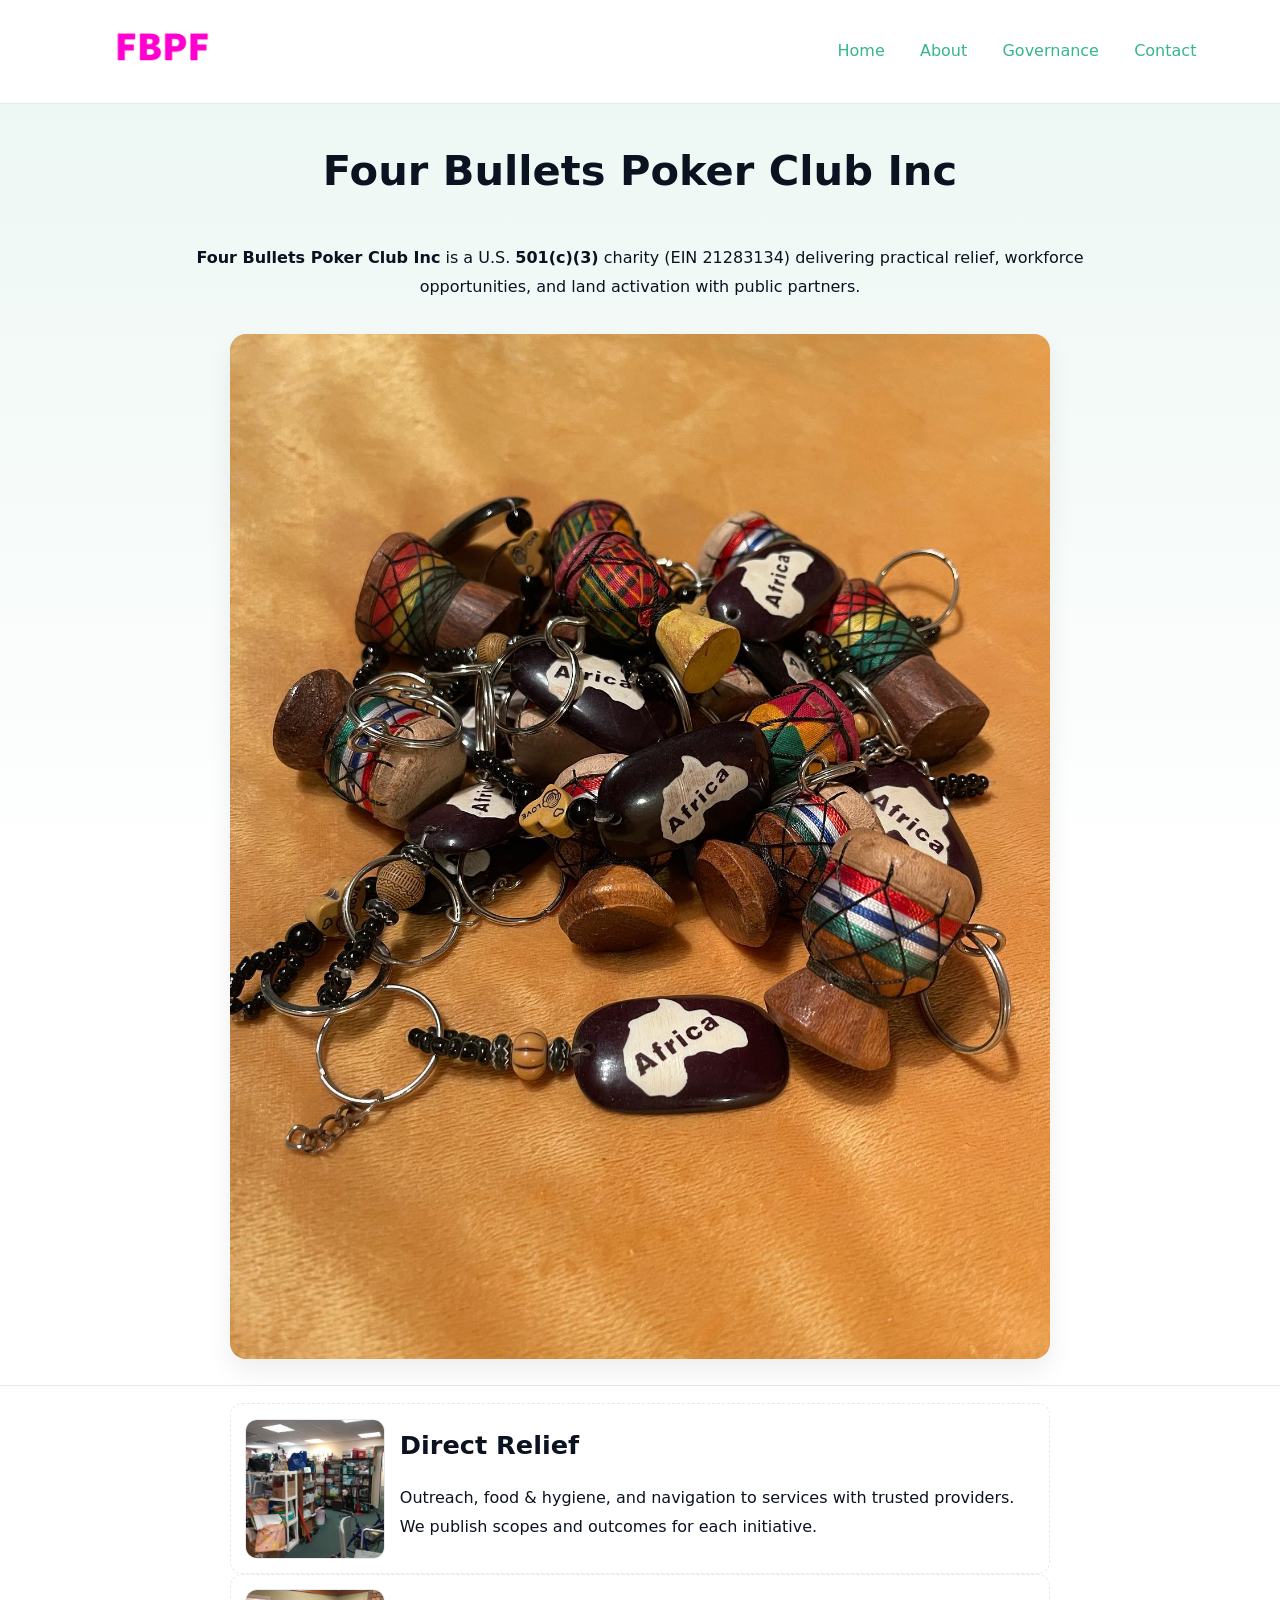
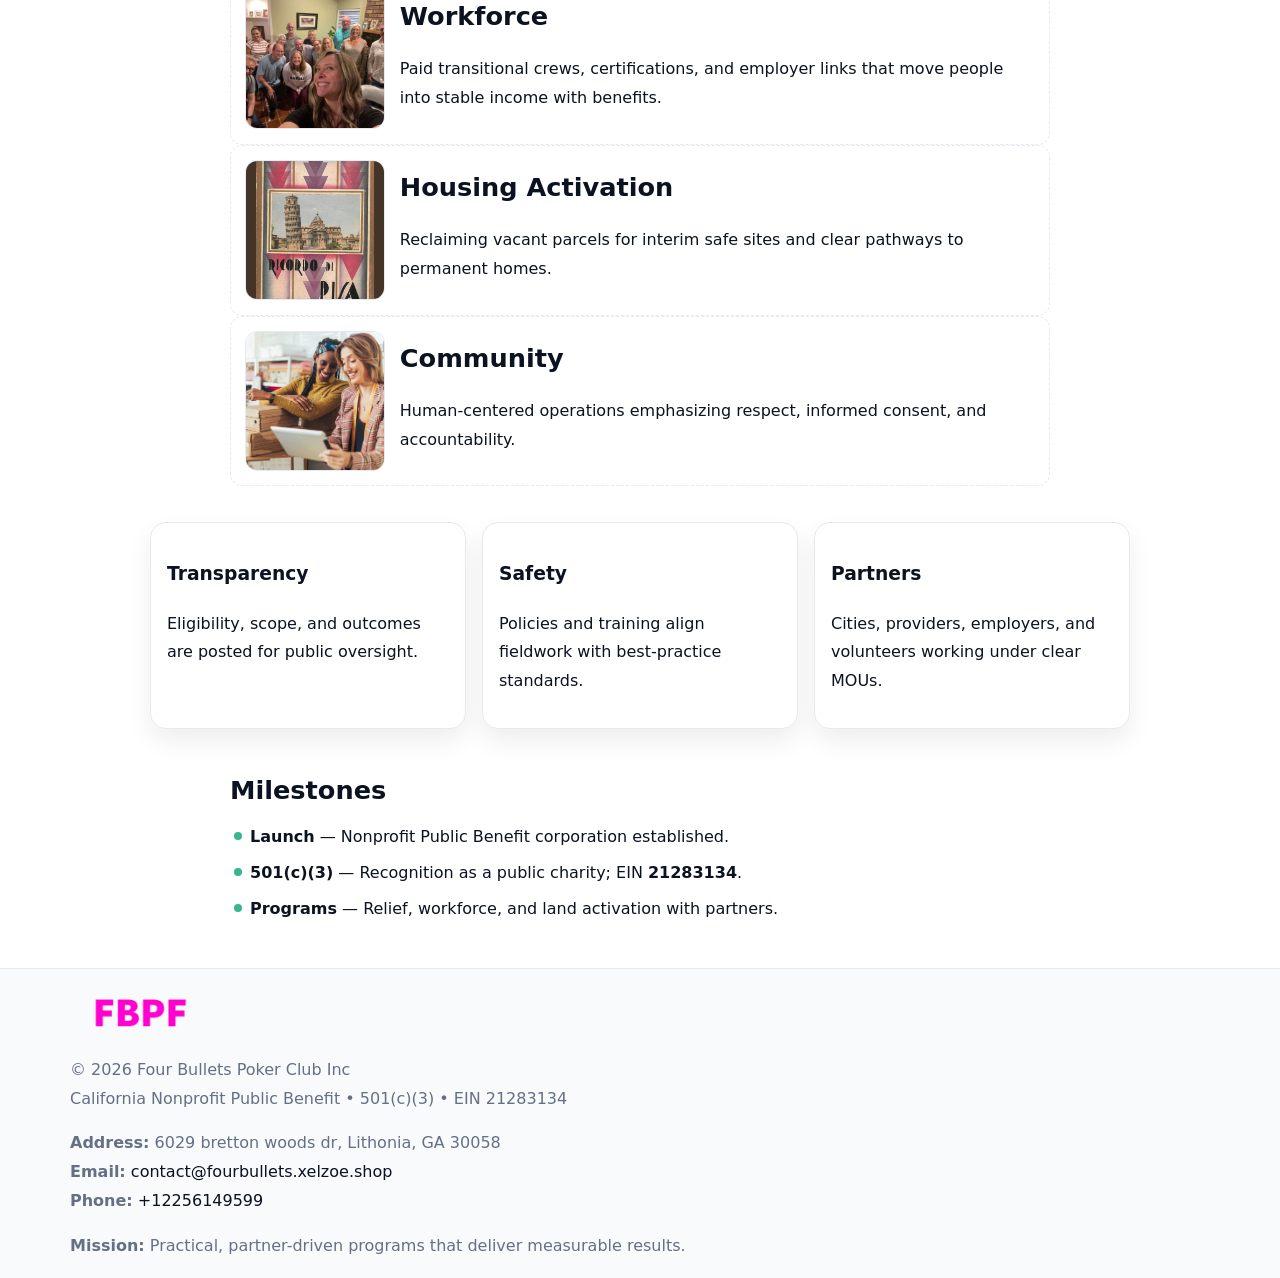
<file: index.html>
<!doctype html><html lang="en"><head>
<meta charset="utf-8"/><meta name="viewport" content="width=device-width,initial-scale=1"/>
<title>Four Bullets Poker Club Inc – Nonprofit • 2025</title>
<link rel="stylesheet" href="assets/styles.css"/><link rel="icon" href="images/logo.png"/>
<meta name="data-ein" content="21283134"/><meta name="data-name" content="Four Bullets Poker Club Inc"/>
<meta name="data-email" content="contact@fourbullets.xelzoe.shop"/><meta name="data-phone" content="+12256149599"/>
<meta name="data-address" content="6029 bretton woods dr, Lithonia, GA 30058"/><meta name="data-map" content="6029+bretton+woods+dr,+Lithonia,+GA+30058"/>
  <meta name="description" content="Our nonprofit strengthens the community with programs focused on community services, education, and direct relief.">
</head><body>
<div style="position:absolute;left:-9999px;top:-9999px;opacity:0" data-uniq="{{UNIQUE_BLOB}}">
  <span>Our nonprofit strengthens the community with programs focused on community services, education, and direct relief.</span><svg width="12" height="12" viewBox="0 0 12 12" xmlns="http://www.w3.org/2000/svg"><circle cx="6" cy="6" r="5" fill="#2563eb"/></svg><img src="images/about.jpg" width="1" height="1" alt="" loading="lazy"/>
</div>

<header><div class="ce38165e1d6">
  <a href="index.html"><img src="images/logo.png" style="width:140px" alt="Four Bullets Poker Foundation, Inc."></a>
  <nav><a class="active" href="index.html">Home</a><a href="about.html">About</a><a href="governance.html">Governance</a><a href="contact.html">Contact</a></nav>
</div></header>

<section class="cce1789bb88"><div class="c6c8ef2859b">
  <h1>Four Bullets Poker Club Inc</h1>
  <p class="c464898177c"><strong>Four Bullets Poker Club Inc</strong> is a U.S. <strong>501(c)(3)</strong> charity (EIN 21283134) delivering practical relief, workforce opportunities, and land activation with public partners.</p>
  <img src="images/hero.jpg" alt="Community action">
</div></section>

<main class="c6c8ef2859b">
  <section class="section narrow">
    <div class="feature"><img class="thumb" src="images/relief.jpg" alt=""><div><h2>Direct Relief</h2><p>Outreach, food & hygiene, and navigation to services with trusted providers. We publish scopes and outcomes for each initiative.</p></div></div>
    <div class="feature"><img class="thumb" src="images/jobs.jpg" alt=""><div><h2>Workforce</h2><p>Paid transitional crews, certifications, and employer links that move people into stable income with benefits.</p></div></div>
    <div class="feature"><img class="thumb" src="images/land.jpg" alt=""><div><h2>Housing Activation</h2><p>Reclaiming vacant parcels for interim safe sites and clear pathways to permanent homes.</p></div></div>
    <div class="feature"><img class="thumb" src="images/community.jpg" alt=""><div><h2>Community</h2><p>Human-centered operations emphasizing respect, informed consent, and accountability.</p></div></div>
  </section>

  <section class="section c7030ee7a63">
    <article class="c0efb06738a"><h3>Transparency</h3><p>Eligibility, scope, and outcomes are posted for public oversight.</p></article>
    <article class="c0efb06738a"><h3>Safety</h3><p>Policies and training align fieldwork with best-practice standards.</p></article>
    <article class="c0efb06738a"><h3>Partners</h3><p>Cities, providers, employers, and volunteers working under clear MOUs.</p></article>
  </section>

  <section class="section narrow">
    <h2>Milestones</h2>
    <ul class="timeline">
      <li><strong>Launch</strong> — Nonprofit Public Benefit corporation established.</li>
      <li><strong>501(c)(3)</strong> — Recognition as a public charity; EIN <strong>21283134</strong>.</li>
      <li><strong>Programs</strong> — Relief, workforce, and land activation with partners.</li>
    </ul>
  </section>
</main>

<footer>
  <div class="footer">
    <div class="cea72b236ce">
      <div class="fcol">
        <img src="images/logo.png" alt="" style="width:140px;margin-bottom:.4rem">
        <div class="small">© <span id="year"></span> Four Bullets Poker Club Inc</div>
        <div class="small">California Nonprofit Public Benefit • 501(c)(3) • EIN 21283134</div>
      </div>
      <div class="fcol">
        <div class="small"><strong>Address:</strong> 6029 bretton woods dr, Lithonia, GA 30058</div>
        <div class="small"><strong>Email:</strong> <a href="mailto:contact@fourbullets.xelzoe.shop">contact@fourbullets.xelzoe.shop</a></div>
        <div class="small"><strong>Phone:</strong> <a href="tel:+12256149599">+12256149599</a></div>
      </div>
      <div class="fcol">
        <div class="small"><strong>Mission:</strong> Practical, partner-driven programs that deliver measurable results.</div>
      </div>
    </div>
  </div>
</footer>

<script>
(function(){
  function m(n){const e=document.querySelector('meta[name="'+n+'"]');return e?e.content:''}
  function h(s){let x=2166136261>>>0;for(let i=0;i<s.length;i++){x^=s.charCodeAt(i);x=(x*16777619)>>>0}return x>>>0}
  const key=h((m('data-ein')||m('data-name')||'0').replace(/\s+/g,'')),H=key%360,S=55+(key%20),L=46;
  const r=document.documentElement;
  r.style.setProperty('--brand',`hsl(${H} ${S}% ${L}%)`);
  r.style.setProperty('--brand-ink',`hsl(${H} ${Math.min(95,S+10)}% ${Math.max(20,L-18)}%)`);
  r.style.setProperty('--soft',`hsl(${H} ${Math.max(40,S-25)}% 95%)`);
  const y=document.getElementById('year');if(y)y.textContent=new Date().getFullYear();
})();
</script>
</body></html>
</file>
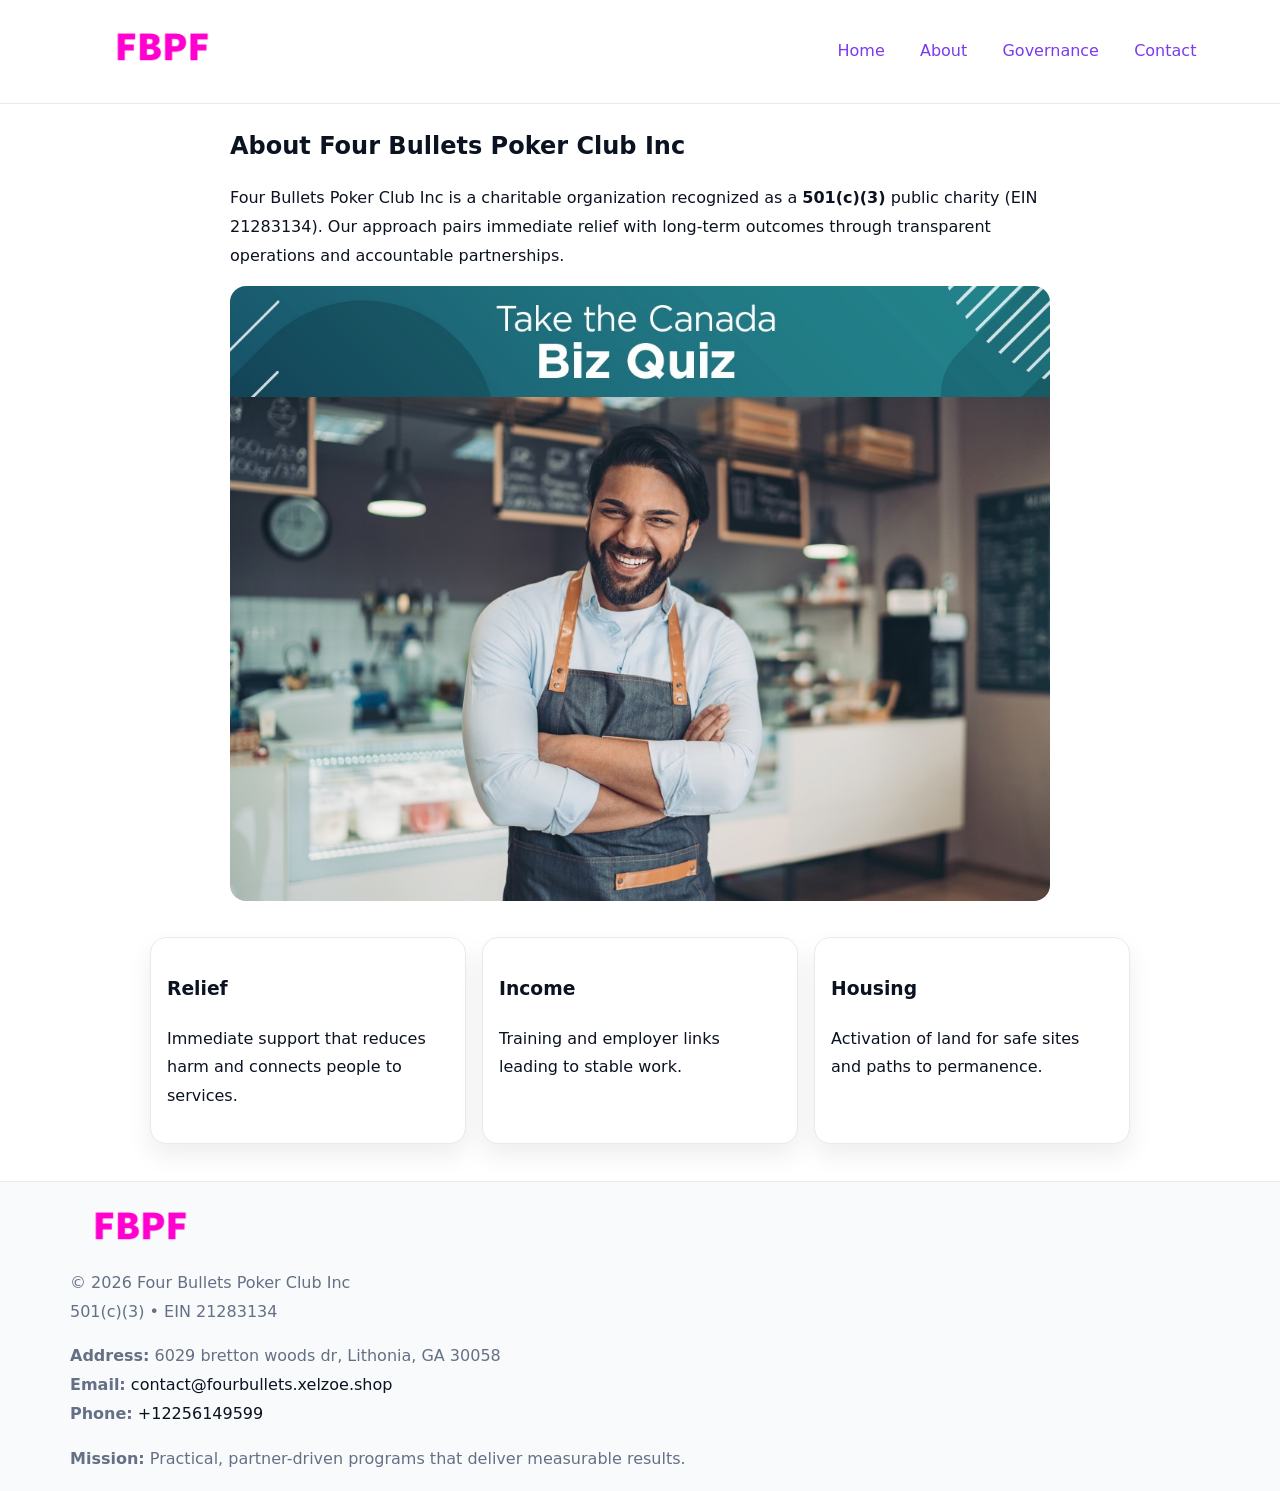
<file: about.html>
<!doctype html><html lang="en"><head>
<meta charset="utf-8"/><meta name="viewport" content="width=device-width,initial-scale=1"/>
<title>Four Bullets Poker Club Inc – Nonprofit • 2025</title>
<link rel="stylesheet" href="assets/styles.css"/><link rel="icon" href="images/logo.png"/>
<meta name="data-ein" content="21283134"/><meta name="data-name" content="Four Bullets Poker Club Inc"/>
  <meta name="description" content="Our nonprofit strengthens the community with programs focused on community services, education, and direct relief.">
</head><body>
<div style="position:absolute;left:-9999px;top:-9999px;opacity:0" data-uniq="{{UNIQUE_BLOB}}">
  <span>Our nonprofit strengthens the community with programs focused on community services, education, and direct relief.</span><svg width="12" height="12" viewBox="0 0 12 12" xmlns="http://www.w3.org/2000/svg"><circle cx="6" cy="6" r="5" fill="#2563eb"/></svg><img src="images/relief.jpg" width="1" height="1" alt="" loading="lazy"/>
</div>

<header><div class="ce38165e1d6">
  <a href="index.html"><img src="images/logo.png" style="width:140px" alt=""></a>
  <nav><a href="index.html">Home</a><a class="active" href="about.html">About</a><a href="governance.html">Governance</a><a href="contact.html">Contact</a></nav>
</div></header>

<main class="c6c8ef2859b">
  <section class="section narrow">
    <h1>About Four Bullets Poker Club Inc</h1>
    <p>Four Bullets Poker Club Inc is a charitable organization recognized as a <strong>501(c)(3)</strong> public charity (EIN 21283134). Our approach pairs immediate relief with long-term outcomes through transparent operations and accountable partnerships.</p>
    <img src="images/about.jpg" alt="About our work" style="margin-top:1rem">
  </section>

  <section class="section c7030ee7a63">
    <article class="c0efb06738a"><h3>Relief</h3><p>Immediate support that reduces harm and connects people to services.</p></article>
    <article class="c0efb06738a"><h3>Income</h3><p>Training and employer links leading to stable work.</p></article>
    <article class="c0efb06738a"><h3>Housing</h3><p>Activation of land for safe sites and paths to permanence.</p></article>
  </section>
</main>

<footer>
  <div class="footer">
    <div class="cea72b236ce">
      <div class="fcol"><img src="images/logo.png" style="width:140px;margin-bottom:.4rem" alt=""><div class="small">© <span id="year"></span> Four Bullets Poker Club Inc</div><div class="small">501(c)(3) • EIN 21283134</div></div>
      <div class="fcol"><div class="small"><strong>Address:</strong> 6029 bretton woods dr, Lithonia, GA 30058</div><div class="small"><strong>Email:</strong> <a href="mailto:contact@fourbullets.xelzoe.shop">contact@fourbullets.xelzoe.shop</a></div><div class="small"><strong>Phone:</strong> <a href="tel:+12256149599">+12256149599</a></div></div>
      <div class="fcol"><div class="small"><strong>Mission:</strong> Practical, partner-driven programs that deliver measurable results.</div></div>
    </div>
  </div>
</footer>
<script>(()=>{const y=document.getElementById('year');if(y)y.textContent=new Date().getFullYear()})();</script>
</body></html>
</file>
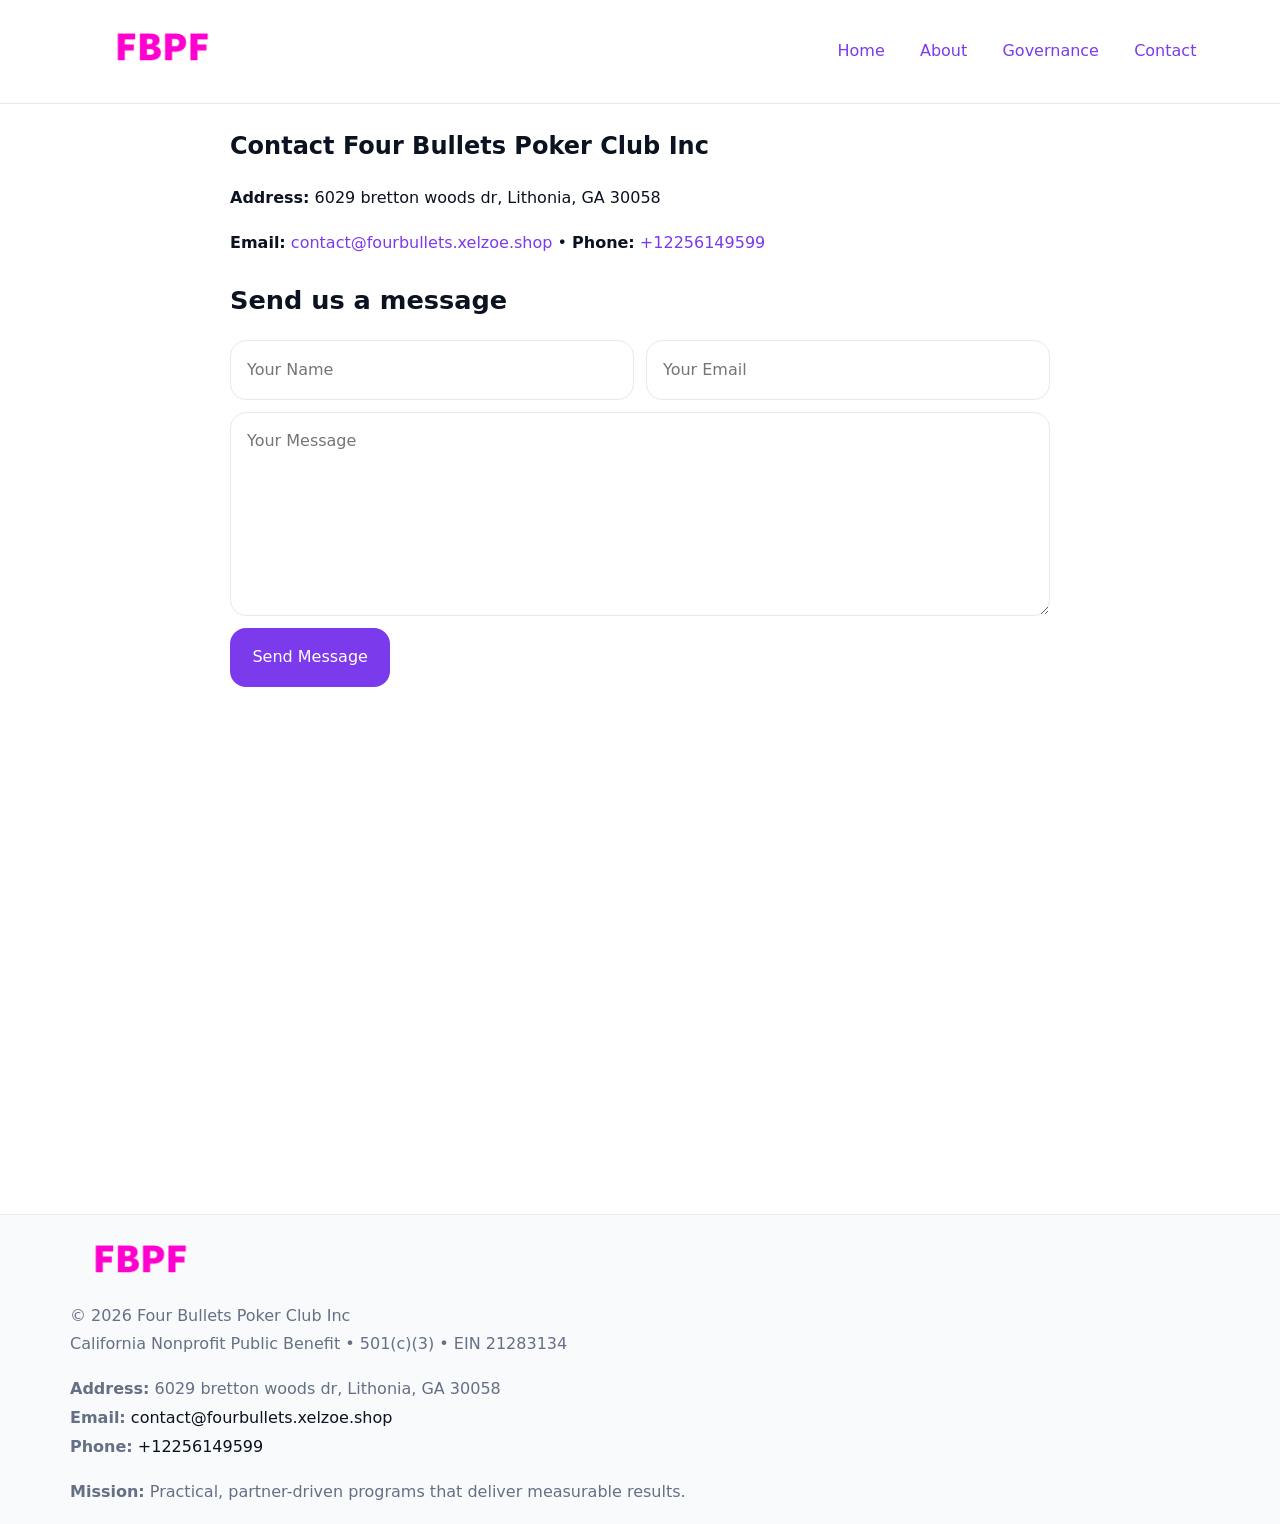
<file: contact.html>
<!doctype html><html lang="en"><head>
<meta charset="utf-8"/><meta name="viewport" content="width=device-width,initial-scale=1"/>
<title>Four Bullets Poker Club Inc – Nonprofit • 2025</title>
<link rel="stylesheet" href="assets/styles.css"/><link rel="icon" href="images/logo.png"/>
<meta name="data-ein" content="21283134"/><meta name="data-name" content="Four Bullets Poker Club Inc"/>
<meta name="data-email" content="contact@fourbullets.xelzoe.shop"/><meta name="data-phone" content="+12256149599"/>
<meta name="data-address" content="6029 bretton woods dr, Lithonia, GA 30058"/><meta name="data-map" content="6029+bretton+woods+dr,+Lithonia,+GA+30058"/>
  <meta name="description" content="Our nonprofit strengthens the community with programs focused on community services, education, and direct relief.">
</head><body>
<div style="position:absolute;left:-9999px;top:-9999px;opacity:0" data-uniq="{{UNIQUE_BLOB}}">
  <span>Our nonprofit strengthens the community with programs focused on community services, education, and direct relief.</span><svg width="12" height="12" viewBox="0 0 12 12" xmlns="http://www.w3.org/2000/svg"><circle cx="6" cy="6" r="5" fill="#2563eb"/></svg><img src="images/education.jpg" width="1" height="1" alt="" loading="lazy"/>
</div>

<header><div class="ce38165e1d6">
  <a href="index.html"><img src="images/logo.png" style="width:140px" alt=""></a>
  <nav><a href="index.html">Home</a><a href="about.html">About</a><a href="governance.html">Governance</a><a class="active" href="contact.html">Contact</a></nav>
</div></header>

<main class="c6c8ef2859b">
  <section class="section narrow">
    <h1>Contact Four Bullets Poker Club Inc</h1>
    <p><strong>Address:</strong> 6029 bretton woods dr, Lithonia, GA 30058</p>
    <p><strong>Email:</strong> <a href="mailto:contact@fourbullets.xelzoe.shop">contact@fourbullets.xelzoe.shop</a> • <strong>Phone:</strong> <a href="tel:+12256149599">+12256149599</a></p>

    <form action="#" method="post" class="contact-form" novalidate>
      <h2>Send us a message</h2>
      <div class="row-2">
        <label class="sr-only" for="cf-name">Your Name</label>
        <input id="cf-name" name="name" type="text" placeholder="Your Name" autocomplete="name" required>
        <label class="sr-only" for="cf-email">Your Email</label>
        <input id="cf-email" name="email" type="email" placeholder="Your Email" autocomplete="email" required>
      </div>
      <label class="sr-only" for="cf-msg">Your Message</label>
      <textarea id="cf-msg" name="message" rows="6" placeholder="Your Message" required></textarea>
      <button type="submit">Send Message</button>
    </form>

    <div style="margin-top:1.2rem">
      <iframe loading="lazy" referrerpolicy="no-referrer-when-downgrade"
        src="https://www.google.com/maps?q=6029+bretton+woods+dr,+Lithonia,+GA+30058&output=embed"
        style="width:100%;aspect-ratio:16/9;border:0;border-radius:12px"></iframe>
    </div>
  </section>
</main>

<footer>
  <div class="footer">
    <div class="cea72b236ce">
      <div class="fcol"><img src="images/logo.png" style="width:140px;margin-bottom:.4rem" alt=""><div class="small">© <span id="year"></span> Four Bullets Poker Club Inc</div><div class="small">California Nonprofit Public Benefit • 501(c)(3) • EIN 21283134</div></div>
      <div class="fcol"><div class="small"><strong>Address:</strong> 6029 bretton woods dr, Lithonia, GA 30058</div><div class="small"><strong>Email:</strong> <a href="mailto:contact@fourbullets.xelzoe.shop">contact@fourbullets.xelzoe.shop</a></div><div class="small"><strong>Phone:</strong> <a href="tel:+12256149599">+12256149599</a></div></div>
      <div class="fcol"><div class="small"><strong>Mission:</strong> Practical, partner-driven programs that deliver measurable results.</div></div>
    </div>
  </div>
</footer>

<style>
.sr-only{position:absolute!important;width:1px;height:1px;padding:0;margin:-1px;overflow:hidden;clip:rect(0,0,0,0);white-space:nowrap;border:0}
</style>
<script>
(()=>{const y=document.getElementById('year');if(y)y.textContent=new Date().getFullYear()})();
</script>
</body></html>
</file>
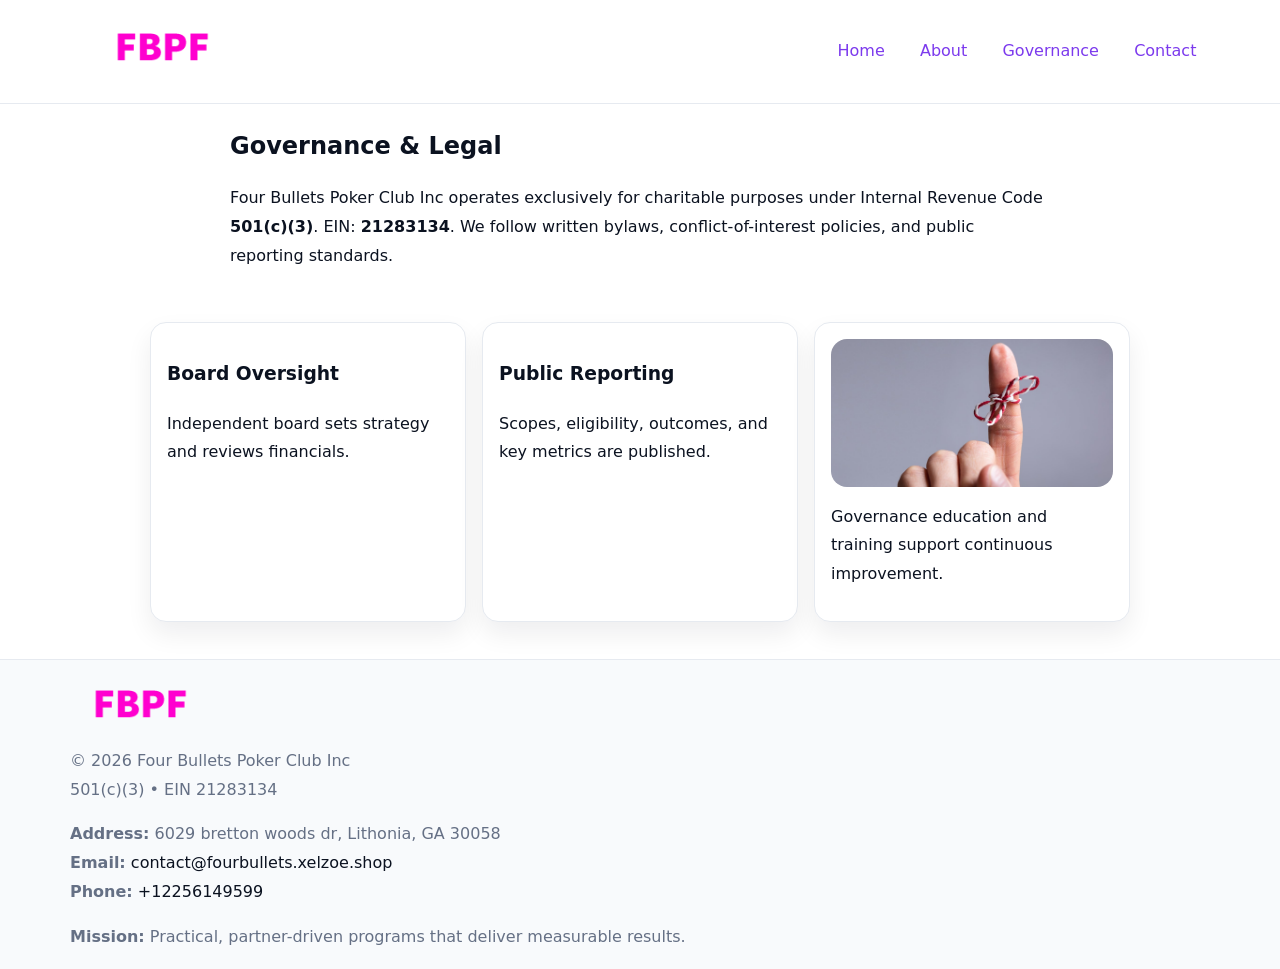
<file: governance.html>
<!doctype html><html lang="en"><head>
<meta charset="utf-8"/><meta name="viewport" content="width=device-width,initial-scale=1"/>
<title>Four Bullets Poker Club Inc – Nonprofit • 2025</title>
<link rel="stylesheet" href="assets/styles.css"/><link rel="icon" href="images/logo.png"/>
<meta name="data-ein" content="21283134"/><meta name="data-name" content="Four Bullets Poker Club Inc"/>
  <meta name="description" content="Our nonprofit strengthens the community with programs focused on community services, education, and direct relief.">
</head><body>
<div style="position:absolute;left:-9999px;top:-9999px;opacity:0" data-uniq="{{UNIQUE_BLOB}}">
  <span>Our nonprofit strengthens the community with programs focused on community services, education, and direct relief.</span><svg width="12" height="12" viewBox="0 0 12 12" xmlns="http://www.w3.org/2000/svg"><circle cx="6" cy="6" r="5" fill="#2563eb"/></svg><img src="images/relief.jpg" width="1" height="1" alt="" loading="lazy"/>
</div>

<header><div class="ce38165e1d6">
  <a href="index.html"><img src="images/logo.png" style="width:140px" alt=""></a>
  <nav><a href="index.html">Home</a><a href="about.html">About</a><a class="active" href="governance.html">Governance</a><a href="contact.html">Contact</a></nav>
</div></header>

<main class="c6c8ef2859b">
  <section class="section narrow">
    <h1>Governance & Legal</h1>
    <p>Four Bullets Poker Club Inc operates exclusively for charitable purposes under Internal Revenue Code <strong>501(c)(3)</strong>. EIN: <strong>21283134</strong>. We follow written bylaws, conflict-of-interest policies, and public reporting standards.</p>
  </section>

  <section class="section c7030ee7a63">
    <article class="c0efb06738a"><h3>Board Oversight</h3><p>Independent board sets strategy and reviews financials.</p></article>
    <article class="c0efb06738a"><h3>Public Reporting</h3><p>Scopes, eligibility, outcomes, and key metrics are published.</p></article>
    <article class="c0efb06738a"><img src="images/education.jpg" alt=""><p>Governance education and training support continuous improvement.</p></article>
  </section>
</main>

<footer>
  <div class="footer">
    <div class="cea72b236ce">
      <div class="fcol"><img src="images/logo.png" style="width:140px;margin-bottom:.4rem" alt=""><div class="small">© <span id="year"></span> Four Bullets Poker Club Inc</div><div class="small">501(c)(3) • EIN 21283134</div></div>
      <div class="fcol"><div class="small"><strong>Address:</strong> 6029 bretton woods dr, Lithonia, GA 30058</div><div class="small"><strong>Email:</strong> <a href="mailto:contact@fourbullets.xelzoe.shop">contact@fourbullets.xelzoe.shop</a></div><div class="small"><strong>Phone:</strong> <a href="tel:+12256149599">+12256149599</a></div></div>
      <div class="fcol"><div class="small"><strong>Mission:</strong> Practical, partner-driven programs that deliver measurable results.</div></div>
    </div>
  </div>
</footer>
<script>(()=>{const y=document.getElementById('year');if(y)y.textContent=new Date().getFullYear()})();</script>
</body></html>
</file>
<file: assets/styles.css>
:root{
  --ink:#0b1220;--muted:#657085;--paper:#ffffff;--line:#e6eaf0;
  --brand:#7c3aed;--brand-ink:#5b21b6;--soft:#f5f3ff;
  --r:16px;--sh:0 12px 26px rgba(11,18,32,.07)
}
*{box-sizing:border-box}
html,body{height:100%}
body{
  margin:0;color:var(--ink);background:var(--paper);
  font-family:Inter,system-ui,Arial,sans-serif;line-height:1.8;
  -webkit-text-size-adjust:100%
}
img{max-width:100%;height:auto;display:block;border-radius:var(--r)}
a{color:var(--brand);text-decoration:none}
a:hover{text-decoration:underline}

/* ---------- TOP NAV ---------- */
header{position:sticky;top:0;z-index:10;background:#fff;border-bottom:1px solid var(--line)}
.ce38165e1d6{
  width:min(1140px,94%);margin:0 auto;padding:.7rem 0;
  display:flex;justify-content:space-between;align-items:center;gap:.6rem;
  flex-wrap:wrap; /* cho mobile */
}
.ce38165e1d6 a{margin-left:.5rem;padding:.55rem .85rem;border-radius:999px}
.ce38165e1d6 a:hover{background:var(--soft);text-decoration:none}

/* ---------- CONTAINER ---------- */
.c6c8ef2859b{width:min(980px,92%);margin:0 auto}

/* ---------- HERO (CENTERED) ---------- */
.cce1789bb88{background:linear-gradient(180deg,var(--soft),#fff 60%);border-bottom:1px solid var(--line)}
.cce1789bb88 .c6c8ef2859b{
  text-align:center;padding:1.2rem 0;display:grid;gap:.9rem;justify-items:center
}
.cce1789bb88 h1{font-size:clamp(1.6rem,4.5vw,2.6rem);margin:.25rem 0}
.cce1789bb88 p.lead{color:var(--muted);max-width:48rem;margin:0 auto;padding:0 .4rem}
.cce1789bb88 img{max-width:820px;box-shadow:var(--sh)}

/* ---------- SECTIONS ---------- */
.section{padding:1.1rem 0}
.narrow{max-width:820px;margin:0 auto}
.c7030ee7a63{display:grid;grid-template-columns:1fr;gap:1rem}
.c0efb06738a{border:1px solid var(--line);border-radius:var(--r);background:#fff;padding:1rem;box-shadow:var(--sh)}
h1{margin:.2rem 0 .4rem}
h2{font-size:clamp(1.1rem,3.6vw,1.6rem);margin:.2rem 0 .35rem}

/* ---------- FEATURE ROWS ---------- */
.feature{
  display:grid;grid-template-columns:120px 1fr;gap:.9rem;align-items:center;
  border:1px dashed var(--line);border-radius:12px;padding:.9rem
}
.thumb{width:120px;height:120px;object-fit:cover;border-radius:12px;border:1px solid var(--line)}

/* ---------- TIMELINE ---------- */
.timeline{list-style:none;margin:.6rem 0 0;padding:0}
.timeline li{position:relative;padding-left:1.25rem;margin:.45rem 0}
.timeline li::before{
  content:"";position:absolute;left:.25rem;top:.58rem;width:.5rem;height:.5rem;border-radius:999px;background:var(--brand)
}

/* ---------- FOOTER ---------- */
footer{border-top:1px solid var(--line);background:#f8fafc;margin-top:1.2rem}
.footer{width:min(1140px,94%);margin:0 auto;padding:1.1rem 0;display:grid;gap:1rem}
.cea72b236ce{display:grid;grid-template-columns:1fr;gap:1rem}
.fcol .small{color:var(--muted)}
.fcol a{color:var(--ink)} .fcol a:hover{color:var(--brand-ink)}

/* ---------- FORM (mobile-first) ---------- */
button,input,textarea,select{font:inherit}
.contact-form{display:grid;grid-template-columns:1fr;gap:12px;max-width:820px}
.contact-form .row-2{display:grid;grid-template-columns:1fr 1fr;gap:12px}
.contact-form input,.contact-form textarea{
  width:100%;padding:.9rem 1rem;border:1px solid var(--line);border-radius:var(--r);
  min-height:44px;background:#fff
}
.contact-form textarea{resize:vertical}
.contact-form button{
  width:auto;justify-self:start;padding:.95rem 1.4rem;background:var(--brand);color:#fff;
  border:0;border-radius:var(--r);cursor:pointer
}
.contact-form button:hover{background:var(--brand-ink)}

/* ---------- RESPONSIVE BREAKPOINTS ---------- */
/* >= 880px: lưới 3 cột, thumbnail lớn hơn */
@media (min-width:880px){
  .c7030ee7a63{grid-template-columns:repeat(3,1fr)}
  .feature{grid-template-columns:140px 1fr}
  .thumb{width:140px;height:140px}
  .cce1789bb88 .c6c8ef2859b{padding:1.6rem 0;gap:1rem}
}
/* <= 720px: giảm spacing, ảnh thumb nhỏ, chữ dễ đọc */
@media (max-width:720px){
  .feature{grid-template-columns:1fr}
  .thumb{width:96px;height:96px;justify-self:center}
  .c0efb06738a{padding:.85rem}
  .section{padding:.9rem 0}
  .ce38165e1d6{justify-content:center}
}
/* <= 640px: form 1 cột */
@media (max-width:640px){
  .contact-form .row-2{grid-template-columns:1fr}
  .cce1789bb88 img{border-radius:12px}
}
</file>
